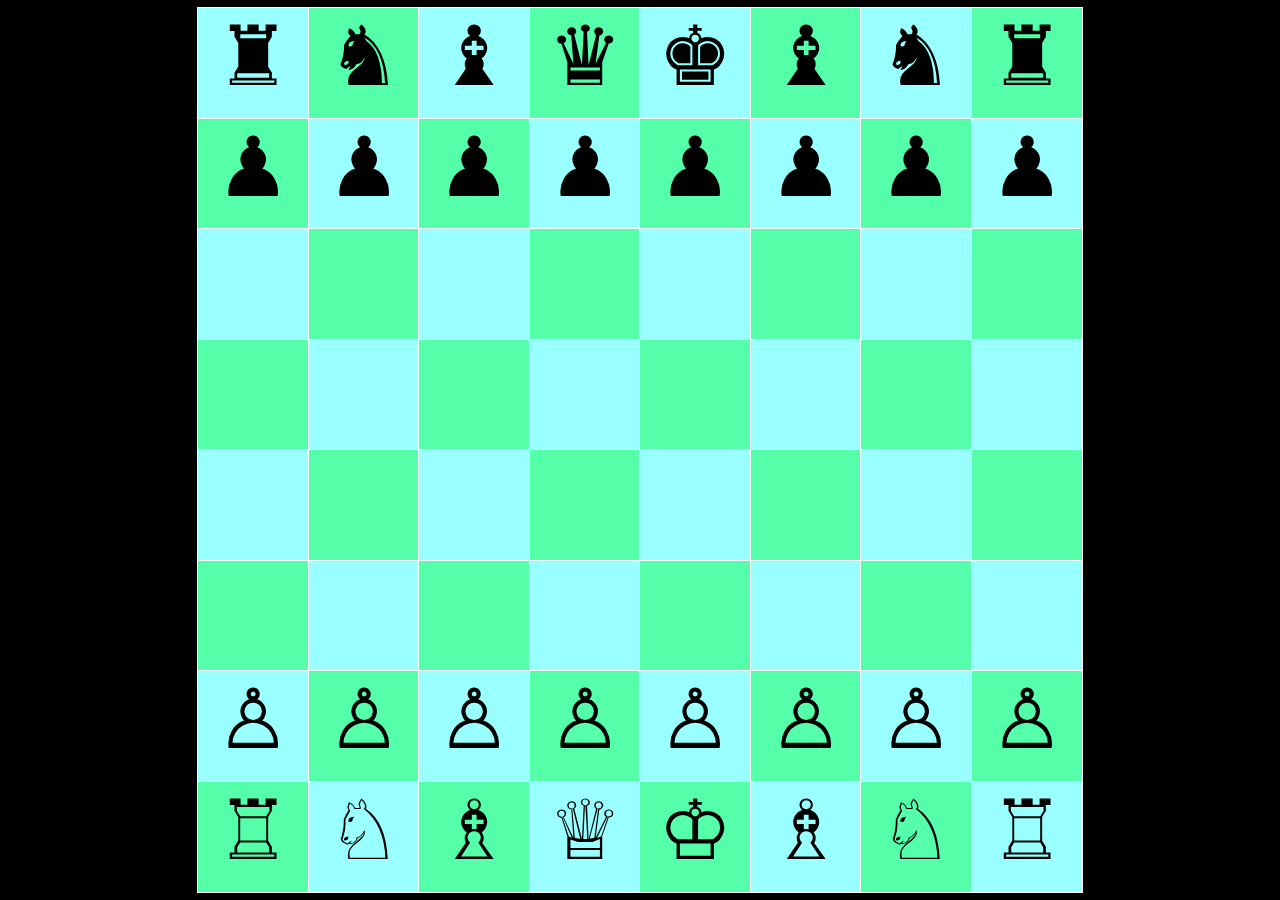
<file: index.html>
<!DOCTYPE html>
<html lang="en">
<head>
  <meta charset="UTF-8">
  <meta http-equiv="X-UA-Compatible" content="IE=edge">
  <meta name="viewport" content="width=device-width, initial-scale=1.0">
  <title>Chess Engine</title>
  <link rel="stylesheet" href="assets/style.css">
</head>
 <body> 
 <script src="assets/script.js">
</script>
  <div id="container"></div> 
 </body>
</html>
</file>
<file: assets/style.css>
body {
    font-family:chess;
    margin: 0;
    background-color:#000;
}

.square {
    background:#afa;
    display:inline-block;
    border:1px solid #fff;
    text-align:center;
    position: absolute;
    cursor: pointer;
}
</file>
